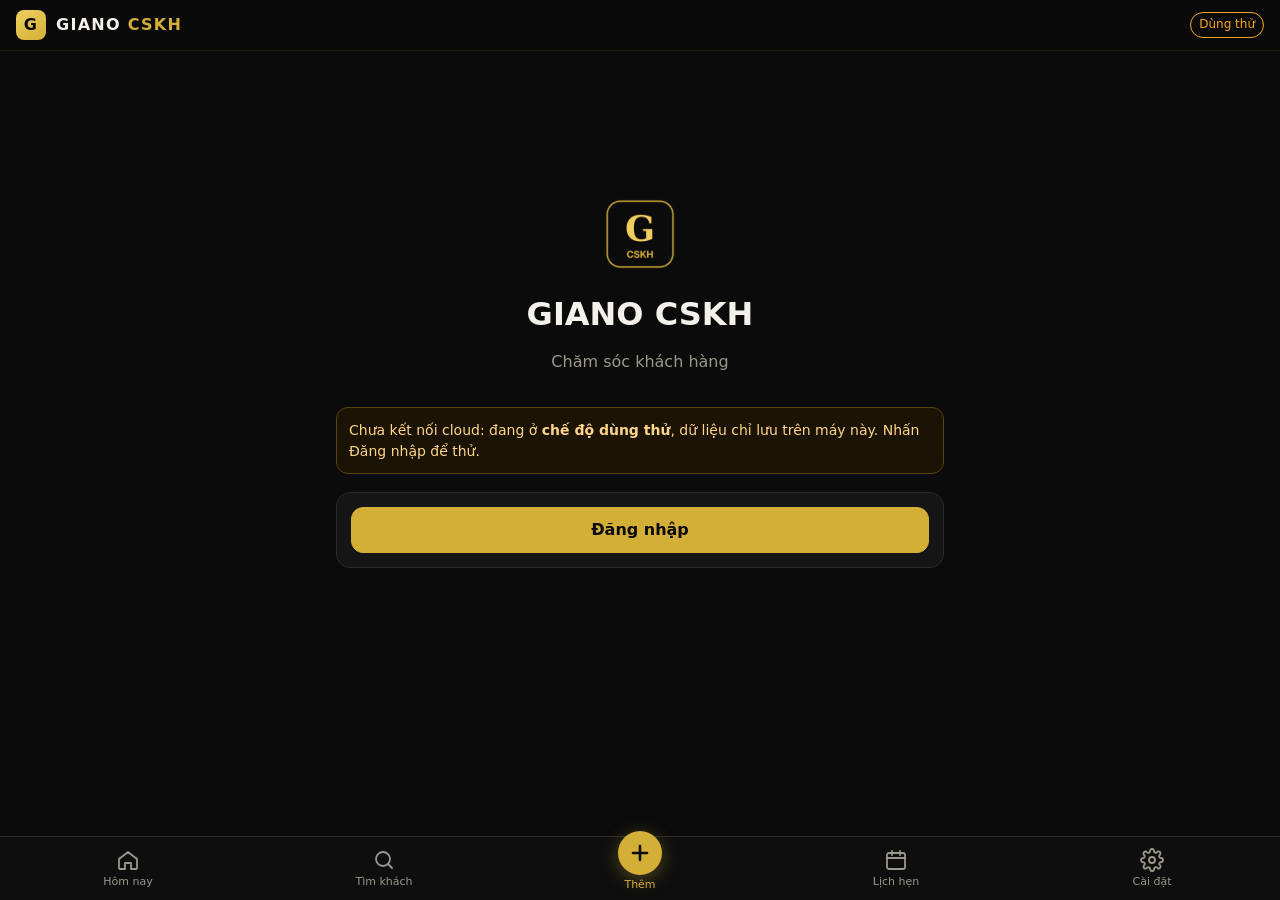
<file: index.html>
<!doctype html>
<html lang="vi">
<head>
  <meta charset="utf-8">
  <meta name="viewport" content="width=device-width, initial-scale=1, viewport-fit=cover">
  <title>GIANO CSKH</title>
  <meta name="theme-color" content="#0b0b0b">
  <meta name="color-scheme" content="dark">
  <meta name="mobile-web-app-capable" content="yes">
  <meta name="apple-mobile-web-app-capable" content="yes">
  <meta name="apple-mobile-web-app-status-bar-style" content="black-translucent">
  <meta name="apple-mobile-web-app-title" content="GIANO CSKH">
  <link rel="manifest" href="manifest.webmanifest">
  <link rel="icon" href="icons/icon-192.png">
  <link rel="apple-touch-icon" href="icons/apple-touch-icon.png">
  <link rel="stylesheet" href="css/app.css">
</head>
<body>
  <header class="topbar">
    <a href="#/" class="brand"><span class="brand-g">G</span><span>GIANO <b>CSKH</b></span></a>
    <span id="mode-badge" class="mode-badge" hidden>Dùng thử</span>
  </header>
  <main id="main" class="main"></main>
  <nav id="tabbar" class="tabbar" hidden>
    <a href="#/" data-tab="home"><svg viewBox="0 0 24 24"><path d="M3 11l9-7 9 7v9a1 1 0 0 1-1 1h-5v-6H9v6H4a1 1 0 0 1-1-1z"/></svg><span>Hôm nay</span></a>
    <a href="#/search" data-tab="search"><svg viewBox="0 0 24 24"><circle cx="11" cy="11" r="7"/><path d="M20 20l-4-4"/></svg><span>Tìm khách</span></a>
    <a href="#/new" data-tab="new" class="tab-add"><svg viewBox="0 0 24 24"><path d="M12 5v14M5 12h14"/></svg><span>Thêm</span></a>
    <a href="#/schedule" data-tab="schedule"><svg viewBox="0 0 24 24"><rect x="3" y="5" width="18" height="16" rx="2"/><path d="M3 10h18M8 3v4M16 3v4"/></svg><span>Lịch hẹn</span></a>
    <a href="#/settings" data-tab="settings"><svg viewBox="0 0 24 24"><circle cx="12" cy="12" r="3"/><path d="M19.4 15a1.7 1.7 0 0 0 .3 1.8l.1.1a2 2 0 1 1-2.8 2.8l-.1-.1a1.7 1.7 0 0 0-1.8-.3 1.7 1.7 0 0 0-1 1.5V21a2 2 0 1 1-4 0v-.1a1.7 1.7 0 0 0-1.1-1.5 1.7 1.7 0 0 0-1.8.3l-.1.1a2 2 0 1 1-2.8-2.8l.1-.1a1.7 1.7 0 0 0 .3-1.8 1.7 1.7 0 0 0-1.5-1H3a2 2 0 1 1 0-4h.1a1.7 1.7 0 0 0 1.5-1.1 1.7 1.7 0 0 0-.3-1.8l-.1-.1a2 2 0 1 1 2.8-2.8l.1.1a1.7 1.7 0 0 0 1.8.3H9a1.7 1.7 0 0 0 1-1.5V3a2 2 0 1 1 4 0v.1a1.7 1.7 0 0 0 1 1.5 1.7 1.7 0 0 0 1.8-.3l.1-.1a2 2 0 1 1 2.8 2.8l-.1.1a1.7 1.7 0 0 0-.3 1.8V9a1.7 1.7 0 0 0 1.5 1H21a2 2 0 1 1 0 4h-.1a1.7 1.7 0 0 0-1.5 1z"/></svg><span>Cài đặt</span></a>
  </nav>
  <div id="toast" class="toast" role="status" aria-live="polite"></div>
  <script src="config.js"></script>
  <script src="vendor/supabase-2.45.4.js"></script>
  <script type="module" src="js/app.js"></script>
</body>
</html>
</file>
<file: css/app.css>
:root {
  --bg: #0b0b0b;
  --surface: #151515;
  --surface-2: #1d1d1d;
  --border: #2b2b2b;
  --text: #f3f1ea;
  --muted: #9b978c;
  --gold: #d4af37;
  --gold-2: #f0cf5f;
  --gold-ink: #1a1400;
  --red: #ff6159;
  --amber: #f5a524;
  --green: #4cc38a;
  --radius: 14px;
  --tab-h: 64px;
  --safe-b: env(safe-area-inset-bottom, 0px);
  color-scheme: dark;
}
* { box-sizing: border-box; -webkit-tap-highlight-color: transparent; }
html, body { margin: 0; background: var(--bg); color: var(--text); }
body {
  font: 16px/1.45 system-ui, -apple-system, "Segoe UI", Roboto, "Noto Sans", sans-serif;
  min-height: 100dvh;
  overscroll-behavior-y: contain;
}
a { color: var(--gold); text-decoration: none; }
h1, h2, h3 { margin: 0; line-height: 1.25; }
h2 { font-size: 15px; letter-spacing: .04em; text-transform: uppercase; color: var(--muted); font-weight: 600; }

/* ---------- khung ---------- */
.topbar {
  position: sticky; top: 0; z-index: 10;
  display: flex; align-items: center; justify-content: space-between;
  padding: calc(10px + env(safe-area-inset-top, 0px)) 16px 10px;
  background: rgba(11, 11, 11, .92); backdrop-filter: blur(10px);
  border-bottom: 1px solid #1f1a0b;
}
.brand { display: flex; align-items: center; gap: 10px; color: var(--text); font-weight: 700; letter-spacing: .08em; }
.brand b { color: var(--gold); }
.brand-g {
  width: 30px; height: 30px; border-radius: 8px; display: grid; place-items: center;
  background: linear-gradient(145deg, var(--gold-2), var(--gold)); color: #0b0b0b; font-weight: 900;
}
.mode-badge { font-size: 12px; padding: 3px 8px; border-radius: 99px; border: 1px solid var(--amber); color: var(--amber); }
.main { padding: 14px 16px calc(var(--tab-h) + var(--safe-b) + 24px); max-width: 640px; margin: 0 auto; }

.tabbar {
  position: fixed; left: 0; right: 0; bottom: 0; z-index: 10;
  display: grid; grid-template-columns: repeat(5, 1fr);
  height: calc(var(--tab-h) + var(--safe-b)); padding-bottom: var(--safe-b);
  background: #0e0e0e; border-top: 1px solid var(--border);
}
.tabbar a { display: flex; flex-direction: column; align-items: center; justify-content: center; gap: 2px; color: var(--muted); font-size: 11px; }
.tabbar svg { width: 24px; height: 24px; fill: none; stroke: currentColor; stroke-width: 1.8; stroke-linecap: round; stroke-linejoin: round; }
.tabbar a.active { color: var(--gold); }
.tabbar .tab-add svg { width: 44px; height: 44px; padding: 10px; margin-top: -14px; border-radius: 50%; background: var(--gold); color: #0b0b0b; stroke-width: 2.6; box-shadow: 0 4px 18px rgba(212,175,55,.35); }
.tabbar .tab-add { color: var(--gold); }

/* ---------- thành phần ---------- */
.card { background: var(--surface); border: 1px solid var(--border); border-radius: var(--radius); padding: 14px; }
.stack { display: grid; gap: 12px; }
.section { margin-top: 20px; display: grid; gap: 10px; }
.section-head { display: flex; align-items: baseline; justify-content: space-between; }
.count { font-size: 13px; color: var(--muted); }
.muted { color: var(--muted); }
.small { font-size: 13px; }
.row { display: flex; gap: 8px; align-items: center; }
.row > * { flex: 1; }
.spacer { flex: 1; }
.pre { white-space: pre-wrap; word-break: break-word; }

.btn {
  appearance: none; border: 1px solid var(--border); background: var(--surface-2); color: var(--text);
  min-height: 46px; padding: 0 16px; border-radius: 12px; font: inherit; font-weight: 600;
  display: inline-flex; align-items: center; justify-content: center; gap: 8px; cursor: pointer; text-align: center;
}
.btn:active { transform: scale(.98); }
.btn-primary { background: var(--gold); border-color: var(--gold); color: #0b0b0b; }
.btn-ghost { background: transparent; }
.btn-danger { color: var(--red); border-color: #4a2020; background: transparent; }
.btn-sm { min-height: 36px; padding: 0 12px; font-size: 14px; border-radius: 10px; }
.btn-block { width: 100%; }
.btn svg { width: 18px; height: 18px; fill: none; stroke: currentColor; stroke-width: 2; stroke-linecap: round; stroke-linejoin: round; }
.btn[disabled] { opacity: .5; }

label.field { display: grid; gap: 6px; font-size: 14px; color: var(--muted); }
.field-req::after { content: " *"; color: var(--gold); }
input, textarea, select {
  width: 100%; font: inherit; font-size: 16px; color: var(--text);
  background: #0f0f0f; border: 1px solid var(--border); border-radius: 12px; padding: 12px;
}
input:focus, textarea:focus, select:focus { outline: none; border-color: var(--gold); box-shadow: 0 0 0 3px rgba(212,175,55,.18); }
textarea { min-height: 76px; resize: vertical; }
input[type="tel"].big { font-size: 22px; letter-spacing: .04em; font-weight: 700; color: var(--gold); }
.grid-2 { display: grid; grid-template-columns: 1fr 1fr; gap: 10px; }
.grid-3 { display: grid; grid-template-columns: 1.4fr 1fr 1fr; gap: 10px; }
fieldset { border: 1px solid var(--border); border-radius: var(--radius); padding: 12px; margin: 0; display: grid; gap: 10px; }
legend { padding: 0 6px; color: var(--gold); font-weight: 600; font-size: 14px; }
.check { display: flex; gap: 10px; align-items: center; color: var(--text); font-size: 15px; }
.check input { width: 22px; height: 22px; accent-color: var(--gold); }
.chips { display: flex; flex-wrap: wrap; gap: 6px; }
.chip { border: 1px solid var(--border); background: var(--surface-2); color: var(--text); border-radius: 99px; padding: 6px 10px; font-size: 13px; }

.notice { border-radius: 12px; padding: 12px; font-size: 14px; border: 1px solid; }
.notice-gold { border-color: #5a4a14; background: #1a1607; color: #f0dc9a; }
.notice-red { border-color: #5a2020; background: #1d0b0b; color: #ffb3ae; }
.notice-amber { border-color: #5a4310; background: #1b1405; color: #ffd48a; }

/* danh sách khách */
.list { display: grid; gap: 8px; }
.cust {
  display: grid; grid-template-columns: 1fr auto; gap: 4px 10px; align-items: center;
  background: var(--surface); border: 1px solid var(--border); border-radius: var(--radius); padding: 12px 14px; color: var(--text);
}
.cust-name { font-weight: 650; overflow: hidden; text-overflow: ellipsis; white-space: nowrap; }
.cust-sub { grid-column: 1; font-size: 13px; color: var(--muted); overflow: hidden; text-overflow: ellipsis; white-space: nowrap; }
.cust-when { grid-row: 1 / span 2; grid-column: 2; font-size: 12px; text-align: right; }
.tag { display: inline-block; font-size: 12px; padding: 2px 8px; border-radius: 99px; border: 1px solid; white-space: nowrap; }
.tag-red { color: var(--red); border-color: #5a2020; }
.tag-gold { color: var(--gold); border-color: #5a4a14; }
.tag-amber { color: var(--amber); border-color: #5a4310; }
.tag-green { color: var(--green); border-color: #1d4a33; }
.empty { text-align: center; color: var(--muted); padding: 18px 8px; font-size: 14px; border: 1px dashed var(--border); border-radius: var(--radius); }

.stats { display: grid; grid-template-columns: repeat(3, 1fr); gap: 8px; }
.stat { background: var(--surface); border: 1px solid var(--border); border-radius: var(--radius); padding: 10px; text-align: center; color: var(--text); }
.stat b { display: block; font-size: 26px; line-height: 1.1; }
.stat span { font-size: 12px; color: var(--muted); }
.stat.red b { color: var(--red); } .stat.gold b { color: var(--gold); } .stat.amber b { color: var(--amber); }

/* hồ sơ */
.profile-head { display: grid; gap: 6px; }
.profile-name { font-size: 22px; font-weight: 750; }
.profile-phone { font-size: 20px; color: var(--gold); font-weight: 700; letter-spacing: .03em; }
.actions { display: grid; grid-template-columns: repeat(3, 1fr); gap: 8px; }
.kv { display: grid; grid-template-columns: 120px 1fr; gap: 6px 10px; font-size: 14px; }
.kv dt { color: var(--muted); } .kv dd { margin: 0; white-space: pre-wrap; word-break: break-word; }
.timeline { display: grid; gap: 8px; }
.tl-item { border-left: 2px solid var(--gold); padding: 2px 0 2px 12px; }
.tl-when { font-size: 12px; color: var(--muted); }
.purchase-title { font-weight: 650; }
details > summary { cursor: pointer; color: var(--gold); font-weight: 600; list-style: none; }
details > summary::-webkit-details-marker { display: none; }

.toast {
  position: fixed; left: 50%; bottom: calc(var(--tab-h) + var(--safe-b) + 16px); transform: translateX(-50%) translateY(20px);
  background: #262113; color: #f6e6a8; border: 1px solid #5a4a14; padding: 10px 16px; border-radius: 12px;
  font-size: 14px; opacity: 0; pointer-events: none; transition: .2s; max-width: calc(100% - 32px); z-index: 50;
}
.toast.show { opacity: 1; transform: translateX(-50%) translateY(0); }

.login { min-height: 70dvh; display: grid; align-content: center; gap: 18px; }
.login-logo { width: 84px; height: 84px; border-radius: 22px; margin: 0 auto; }
.center { text-align: center; }
.sticky-save { position: sticky; bottom: calc(var(--tab-h) + var(--safe-b) + 8px); z-index: 5; }
.sticky-save .btn { box-shadow: 0 6px 24px rgba(0,0,0,.6); }
@media (max-width: 360px) { .grid-3 { grid-template-columns: 1fr 1fr; } .kv { grid-template-columns: 1fr; } }
.actions .btn { padding: 0 6px; white-space: nowrap; font-size: 15px; }
</file>
